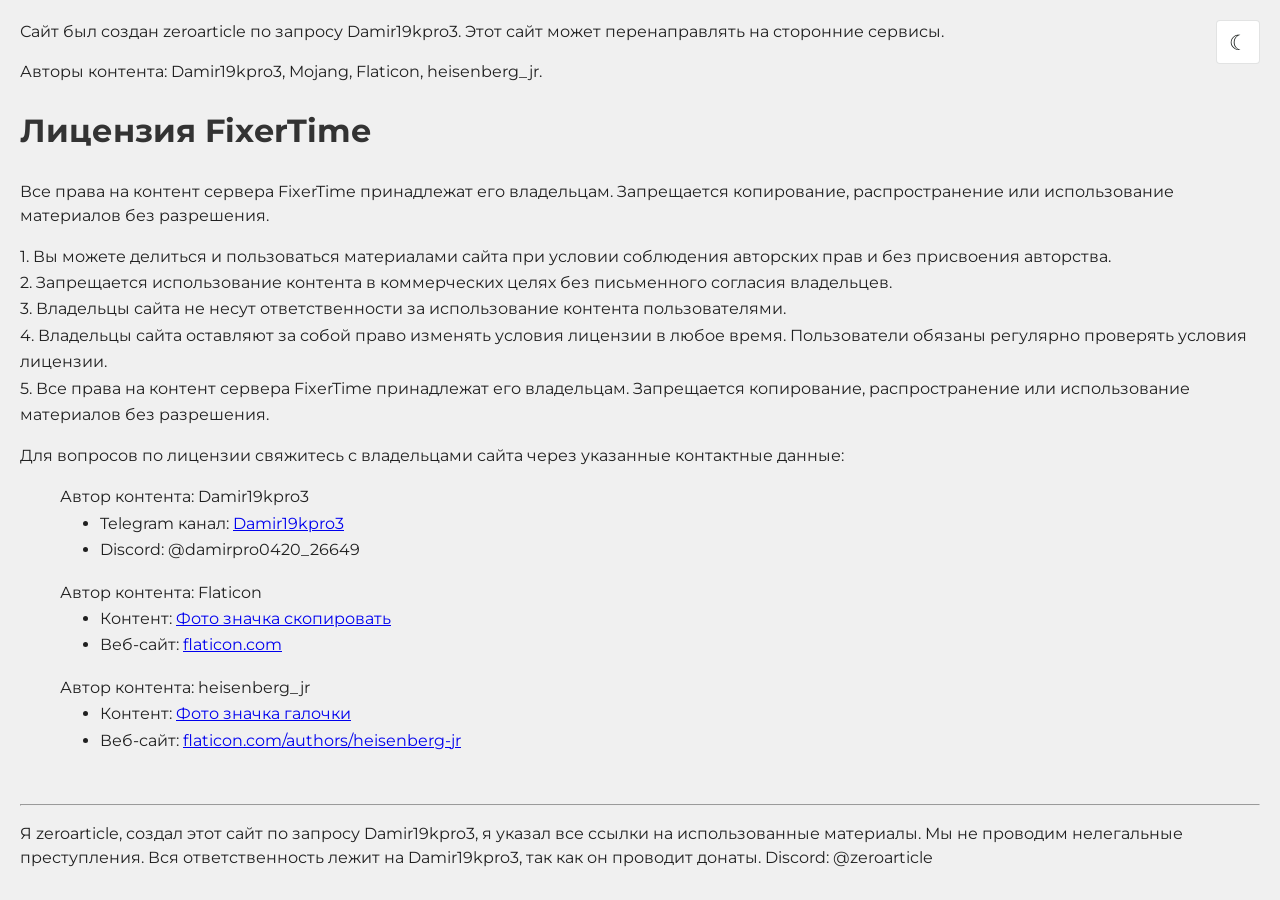
<file: licence_1.html>
<!DOCTYPE html>
<html lang="ru">
<head>
    <meta charset="UTF-8">
    <meta name="viewport" content="width=device-width, initial-scale=1.0">
    <title>FixerTime лицензия</title>
    <link rel="stylesheet" href="styles.css">
    <script src="theme.js" defer></script>
    <link rel="preconnect" href="https://fonts.googleapis.com">
    <link rel="preconnect" href="https://fonts.gstatic.com" crossorigin>
    <link href="https://fonts.googleapis.com/css2?family=Montserrat:ital,wght@0,100..900;1,100..900&display=swap" rel="stylesheet">
    <style>
        body{
            font-family: 'Montserrat', sans-serif;
            margin: 20px;
            background-color: #f0f0f0;
            color: #202020
        }
        h1, h2{
            color: #333333
        }
        p{
            font-size: 16px;
            line-height: 1.5
        }
        li{
            margin-left: 40px
        }
    </style> 
</head>
<body>
    <button class="theme-toggle license-theme-toggle" type="button" data-theme-toggle aria-label="Переключить тему" title="Переключить тему" aria-pressed="false"><span class="theme-toggle-icon" aria-hidden="true">☾</span></button>
    <p>Сайт был создан zeroarticle по запросу Damir19kpro3. Этот сайт может перенаправлять на сторонние сервисы.</p>
    <p>Авторы контента: Damir19kpro3, Mojang, Flaticon, heisenberg_jr.</p>
    <h1>Лицензия FixerTime</h1>
    <p>Все права на контент сервера FixerTime принадлежат его владельцам. Запрещается копирование, распространение или использование материалов без разрешения.</p>
    <p></p>1. Вы можете делиться и пользоваться материалами сайта при условии соблюдения авторских прав и без присвоения авторства.
    <br>2. Запрещается использование контента в коммерческих целях без письменного согласия владельцев.
    <br>3. Владельцы сайта не несут ответственности за использование контента пользователями.
    <br>4. Владельцы сайта оставляют за собой право изменять условия лицензии в любое время. Пользователи обязаны регулярно проверять условия лицензии.
    <br>5. Все права на контент сервера FixerTime принадлежат его владельцам. Запрещается копирование, распространение или использование материалов без разрешения.</p>
    <p>Для вопросов по лицензии свяжитесь с владельцами сайта через указанные контактные данные:</p>
    <ul>
        Автор контента: Damir19kpro3<br>
        <li>Telegram канал: <a href="https://t.me/Damir19kpro3">Damir19kpro3</a></i>
        <li>Discord: @damirpro0420_26649</li>
    </ul>
    <ul>
        Автор контента: Flaticon<br>
        <li>Контент: <a href="https://www.flaticon.com/free-icon/copy_1621635?term=copy&page=1&position=2&origin=tag&related_id=1621635">Фото значка скопировать</a></i>
        <li>Веб-сайт: <a href="https://www.flaticon.com/">flaticon.com</a></i>
    </ul>
    <ul>
        Автор контента: heisenberg_jr<br>
        <li>Контент: <a href="https://www.flaticon.com/free-icon/check_13360590?related_id=13360590&origin=pack">Фото значка галочки</a></i>
        <li>Веб-сайт: <a href="https://www.flaticon.com/authors/heisenberg-jr">flaticon.com/authors/heisenberg-jr</a></i>
    </ul>
    <br>
    <hr>
    <p>Я zeroarticle, создал этот сайт по запросу Damir19kpro3, я указал все ссылки на использованные материалы. Мы не проводим нелегальные преступления. Вся ответственность лежит на Damir19kpro3, так как он проводит донаты. Discord: @zeroarticle</p>
</body>

</html>
</file>
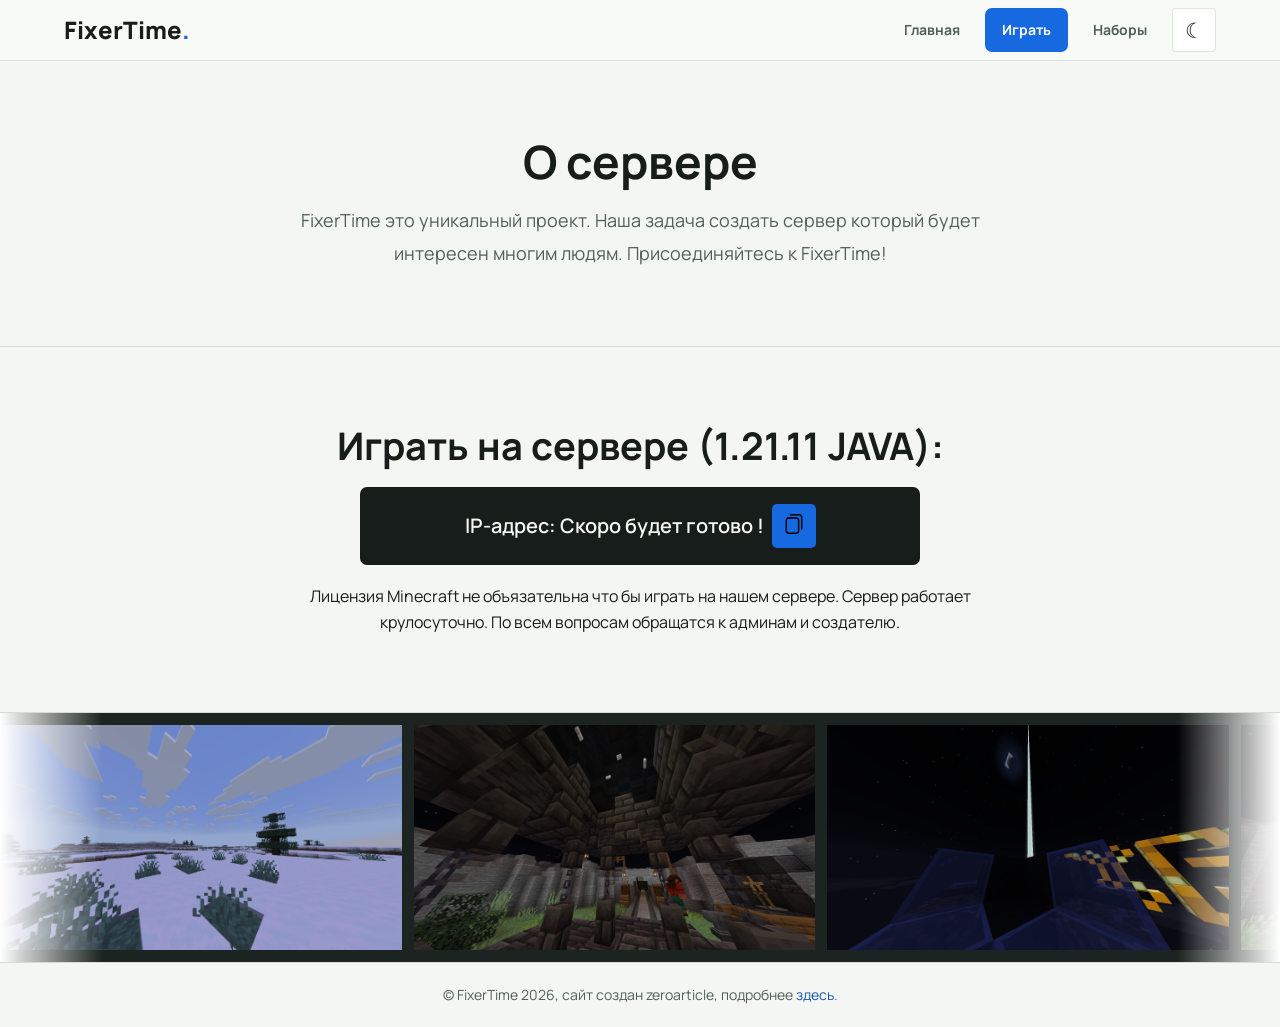
<file: play.html>
<!DOCTYPE html>
<html lang="ru">
<head>
    <script>
        async function copyText() {
            const text = "Server is not ready yet!";

            try {
                await navigator.clipboard.writeText(text);
                console.log('Text copied to clipboard successfully!');
            } catch (err) {
                console.error('Failed to copy text: ', err);
            }
            document.getElementById('copied').style.display = 'inline';
            document.getElementById('copyc').style.display = 'none';
            setTimeout(() => {
                document.getElementById('copyc').style.display = 'inline';
                document.getElementById('copied').style.display = 'none';
            }, 2000);
        }
fetch("https://api.mcsrvstat.us/2/FixerTime.aternos.me:64634")
.then(res => res.json())
.then(data => {
  const text = document.getElementById("online");
  const dot = document.getElementById("status-dot");

  if (data.online) {
    text.innerText = `Онлайн: ${data.players.online}`;
    
    dot.style.background = "lime";
    dot.style.animation = "pulse-green 1.5s infinite";
  } else {
    text.innerText = "Сервер оффлайн";
    
    dot.style.background = "red";
    dot.style.animation = "pulse-red 1.5s infinite";
  }
})
.catch(() => {
  document.getElementById("online").innerText = "Ошибка";
});

    </script>

    <meta charset="UTF-8">
    <meta name="viewport" content="width=device-width, initial-scale=1.0">
    <title>FixerTime</title>
    <script src="theme.js" defer></script>
    <link rel="stylesheet" href="styles.css">
    <link rel="preconnect" href="https://fonts.googleapis.com">
    <link rel="preconnect" href="https://fonts.gstatic.com" crossorigin>
    <link href="https://fonts.googleapis.com/css2?family=Montserrat:ital,wght@0,100..900;1,100..900&display=swap" rel="stylesheet">
</head>
<body>
    <header>
        <h2 onclick="window.location.assign('index.html')" class="headertext">FixerTime</h2>
        <nav class="navbar">
            <a href="index.html">Главная</a>
            <a class='cur' href="play.html">Играть</a>
            <a href="kits.html">Наборы</a>
            <button class="theme-toggle" type="button" data-theme-toggle aria-label="Переключить тему" title="Переключить тему" aria-pressed="false"><span class="theme-toggle-icon" aria-hidden="true">☾</span></button>
        </nav>
        <div class="bottomofheader"></div>
    </header>
    <main>
    <div class="info">
        <h2 class="infohead">О сервере</h2>
        <p class="infotext">FixerTime это уникальный проект. Наша задача создать сервер который будет интересен многим людям. Присоединяйтесь к FixerTime!</p>
    </div>
    <div class="play">
        <h1>Играть на сервере (1.21.11 JAVA):</h1>
        <p class="playip">
            IP-адрес: Скоро будет готово ! 
            <button id="copy" onclick="copyText()"><img class="copy" id="copyc" src="res/copy.png"><img id="copied" class="copied" src="res/check.png"></button></p>
        <p style="width: 80%; margin-left: auto; margin-right: auto;">Лицензия Minecraft не объязательна что бы играть на нашем сервере. Сервер работает крулосуточно. По всем вопросам обращатся к админам и создателю.</p>
    </div>
    <div class="carousel">
        <div class="carouselinter">
            <img src="res/car1.png" class="carouselimg">
            <img src="res/car2.png" class="carouselimg">
            <img src="res/car3.png" class="carouselimg">
            <img src="res/car4.png" class="carouselimg">
            <img src="res/car1.png" class="carouselimg">
            <img src="res/car2.png" class="carouselimg">
            <img src="res/car3.png" class="carouselimg">
            <img src="res/car4.png" class="carouselimg">
        </div>
        <div class="carouseloverlay"></div>
    </div>
    
    <footer>
        <p class="footertext">© FixerTime 2026, сайт создан zeroarticle, подробнее <a href="licence_1.html">здесь</a>.</p>
    </main>
</body>

</html>
</file>
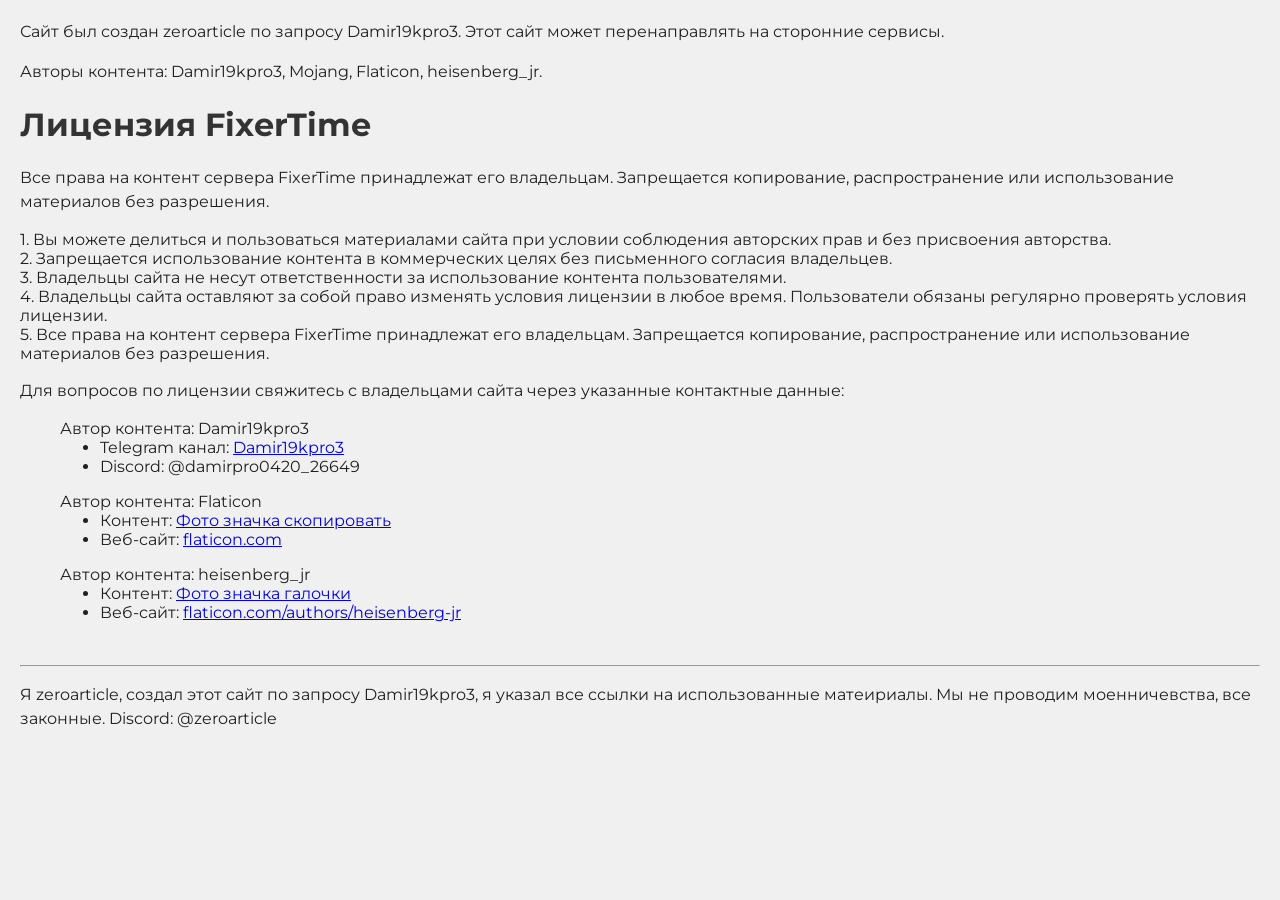
<file: FixerTime/licence.html>
<!DOCTYPE html>
<html lang="en">
<head>
    <meta charset="UTF-8">
    <meta name="viewport" content="width=device-width, initial-scale=1.0">
    <title>FixerTime лицензия</title>
    <link rel="preconnect" href="https://fonts.googleapis.com">
    <link rel="preconnect" href="https://fonts.gstatic.com" crossorigin>
    <link href="https://fonts.googleapis.com/css2?family=Montserrat:ital,wght@0,100..900;1,100..900&display=swap" rel="stylesheet">
    <style>
        body{
            font-family: 'Montserrat', sans-serif;
            margin: 20px;
            background-color: #f0f0f0;
            color: #202020;
        }
        h1, h2{
            color: #333333;
        }
        p{
            font-size: 16px;
            line-height: 1.5;
        }
        li{
            margin-left: 40px;
        }
    </style> 
</head>
<body>
    <p>Сайт был создан zeroarticle по запросу Damir19kpro3. Этот сайт может перенаправлять на сторонние сервисы.</p>
    <p>Авторы контента: Damir19kpro3, Mojang, Flaticon, heisenberg_jr.</p>
    <h1>Лицензия FixerTime</h1>
    <p>Все права на контент сервера FixerTime принадлежат его владельцам. Запрещается копирование, распространение или использование материалов без разрешения.</p>
    <p></p>1. Вы можете делиться и пользоваться материалами сайта при условии соблюдения авторских прав и без присвоения авторства.
    <br>2. Запрещается использование контента в коммерческих целях без письменного согласия владельцев.
    <br>3. Владельцы сайта не несут ответственности за использование контента пользователями.
    <br>4. Владельцы сайта оставляют за собой право изменять условия лицензии в любое время. Пользователи обязаны регулярно проверять условия лицензии.
    <br>5. Все права на контент сервера FixerTime принадлежат его владельцам. Запрещается копирование, распространение или использование материалов без разрешения.</p>
    <p>Для вопросов по лицензии свяжитесь с владельцами сайта через указанные контактные данные:</p>
    <ul>
        Автор контента: Damir19kpro3<br>
        <li>Telegram канал: <a href="https://t.me/Damir19kpro3">Damir19kpro3</a></i>
        <li>Discord: @damirpro0420_26649</li>
    </ul>
    <ul>
        Автор контента: Flaticon<br>
        <li>Контент: <a href="https://www.flaticon.com/free-icon/copy_1621635?term=copy&page=1&position=2&origin=tag&related_id=1621635">Фото значка скопировать</a></i>
        <li>Веб-сайт: <a href="https://www.flaticon.com/">flaticon.com</a></i>
    </ul>
    <ul>
        Автор контента: heisenberg_jr<br>
        <li>Контент: <a href="https://www.flaticon.com/free-icon/check_13360590?related_id=13360590&origin=pack">Фото значка галочки</a></i>
        <li>Веб-сайт: <a href="https://www.flaticon.com/authors/heisenberg-jr">flaticon.com/authors/heisenberg-jr</a></i>
    </ul>
    <br>
    <hr>
    <p>Я zeroarticle, создал этот сайт по запросу Damir19kpro3, я указал все ссылки на использованные матеириалы. Мы не проводим моенничевства, все законные. Discord: @zeroarticle</p>
</body>
</html>
</file>
<file: styles.css>
@import url('https://fonts.googleapis.com/css2?family=Manrope:wght@400;500;600;700;800&family=Oxanium:wght@500;600;700;800&display=swap');

body{
  font-family: "Montserrat", sans-serif;
  font-optical-sizing: auto;
  font-weight: 400;
  font-style: normal;
  line-height: 1.5;
  color: rgb(30, 30, 30);
  text-rendering: optimizeLegibility;
  -webkit-font-smoothing: antialiased;
  margin: 0;
  padding: 0;
}

@media (max-width: 500px) {
  .navbar {
    display: none;
    flex-direction: column;
  }

  .navbar.active {
    display: flex;
  }
}
nav{
    position: absolute;
    right: 30px;
    top: 25px;
}
nav a{
    text-decoration: none;
    color: rgb(0, 130, 210);
    font-weight: 600;
    margin-left: 20px;
    transition: color 0.25s ease, transform 0.25s ease;
    position: relative;
}
nav .cur{
    color: #fff;
    background-color: rgb(0, 130, 210);
    padding: 10px;
    border-radius: 10px;
}
nav a:hover{
    color: rgb(0, 220, 255);
    transform: translateY(-2px);
}
nav a::after{
    content: "";
    position: absolute;
    left: 0;
    bottom: -4px;
    width: 100%;
    height: 2px;
    background: linear-gradient(90deg, rgb(0, 220, 255), rgb(0, 105, 220));
    transform: scaleX(0);
    transform-origin: left;
    transition: transform 0.25s ease;
}
nav a:hover::after{
    transform: scaleX(1);
}
nav .cur:hover{
    color: #fff;
    background-color: rgb(0, 105, 220);
}
header{
    background-color: rgb(255, 255, 255);
    position: fixed;
    width: 100%;
    top: 0;
    z-index: 100;
}
main{
    margin-top: 70px;
}
.headertext{
    background: linear-gradient(rgb(0, 220, 255), rgb(0, 105, 220));
    -webkit-background-clip: text;
    background-clip: text;
    -webkit-text-fill-color: transparent;
    margin-left: 30px;
    cursor: pointer;
    width: fit-content;
    transition: 0.3s;
}
.headertext:hover{
    transform: scale(1.1);
    transition: 0.3s;
}
.bottomofheader{
    height: 4px;
    width: 100%;
    background: linear-gradient(0deg, rgba(0, 0, 0, 0), rgba(0, 0, 0, 0.2));
    position: absolute;
}
.borderimgeffect{
    width: 100%;
    height: 5px;
    background: linear-gradient(
        90deg,
        rgb(0,220,255),
        rgb(0,105,220),
        rgb(0,220,255)
    );
    transform: translateY(-7px);
    background-size: 200% 100%;
    animation: bord 3s linear infinite;
}

@keyframes bord {
    0% {
        background-position: 0% 0%;
    }
    50% {
        background-position: 100% 0%;
    }
    100% {
        background-position: 200% 0%;
    }
}

.starterimg{
    width: 100%;
    object-fit: cover;
    height: 500px;
    filter: brightness(60%);
}
.starterhead{
    position: relative;
    bottom: 150px;
    text-align: center;
    color: #fff;
    font-size: 36px;
    font-weight: 800;
    text-shadow: 0 0 4px #000;
}
.info{
    padding: 20px;
    text-align: center;
}
.infotext{
    margin-left: auto;
    margin-right: auto;
    width: 70%;
    font-size: 18px;
    line-height: 1.75;
    color: rgb(42, 42, 42);
}
.play{
    text-align: center;
}
.playhead{
    color: #000000;
    font-weight: 600;
    font-size: 34px;
    letter-spacing: 0.4px;
    text-shadow: 0 2px 10px rgba(0, 0, 0, 0.12);
    position: absolute;
    top: 570px;
    text-align: center;
    width: 100%;
}
.infohead{
    font-size: 34px;
    font-weight: 800;
    letter-spacing: 0.4px;
    background: linear-gradient(90deg, rgb(0, 145, 220), rgb(0, 220, 255));
    -webkit-background-clip: text;
    background-clip: text;
    -webkit-text-fill-color: transparent;
    margin-bottom: 10px;
}
.playbutton{
    display: inline-flex;
    align-items: center;
    justify-content: center;
    box-sizing: border-box;
    appearance: none;
    -webkit-appearance: none;
    font-size: 24px;
    font-weight: 600;
    letter-spacing: 0.6px;
    color: rgb(0, 130, 210);
    border: 4px solid transparent;
    padding: 5px 15px;
    line-height: 1;
    background:
        linear-gradient(rgb(255, 255, 255), rgb(255, 255, 255)) padding-box,
        linear-gradient(90deg, rgb(0, 220, 255, 0.6), rgb(0, 85, 200)) border-box;
    border-radius: 20px;
    box-shadow: 0 0 0 1px rgba(0, 0, 0, 0.08), 0 0 16px rgba(0, 190, 255, 0.45);
    cursor: pointer;
    font-family: "Montserrat", sans-serif;
    text-shadow: 0 1px 0 rgba(255, 255, 255, 0.7);
    transition: 0.2s;
}
.playbutton:hover{
    background:
        linear-gradient(90deg, rgb(0, 180, 235), rgb(0, 80, 205)) padding-box,
        linear-gradient(90deg, rgb(120, 235, 255), rgb(0, 220, 255)) border-box;
    color: #fff;
    text-shadow: 0 1px 2px rgba(0, 0, 0, 0.28);
    border: 4px solid transparent;
    box-shadow: 0 0 0 1px rgba(0, 0, 0, 0.12), 0 0 16px rgba(0, 190, 255, 0.65);
    transition: 0.3s;
}
.carousel{
    overflow: hidden;
    width: 100%;
    margin-top: 20px;
}
.carouselinter{
    display: flex;
    width: 300%;
    animation: scroll 8s linear infinite;
    gap: 0.45%;
}
.carouselinter img{
    width: 10.666666666%;
    object-fit: cover;
    border-radius: 10px;
}
@keyframes scroll {
    100% {
        transform: translateX(calc(-100% / 2.25));
    }
}
.carouseloverlay{
    position: absolute;
    width: 100%;
    height: 220px;
    transform: translateY(-70%);
    height: 60%;
    background: linear-gradient(to right, rgb(255, 255, 255), rgba(255, 255, 255, 0) 5%, rgba(255, 255, 255, 0) 95%, rgba(255, 255, 255, 1));
    pointer-events: none;
}
.kithead{
    left: 50%;
    transform: translateX(-50%);
    font-size: 28px;
    font-weight: 700;
    margin-top: 40px;
    position: absolute;
    background: linear-gradient(to right, rgb(0, 145, 220), rgb(0, 220, 255));
    -webkit-background-clip: text;
    background-clip: text;
    -webkit-text-fill-color: transparent;
}
.kitimg{
    position: absolute;
    width: 300px;
    left: 50%;
    transform: translateX(-50%);
    z-index: -1;
    opacity: 0.8;
}
.kitin{
    display: flex;
    gap: 20px;
    padding-top: 150px;
    padding-left: 50px;
    padding-right: 50px;
}
footer{
    margin-top: 30px;
    background-color: rgb(245, 245, 245);
    transform: translateY(10px);
}   
.footertext{
    text-align: center;
    padding: 20px;
    color: rgb(150, 150, 150);
    font-size: 14px;
}
.footertext a{
    color: rgb(43, 43, 43);
    text-decoration: none;
}
.footertext a:hover{
    text-decoration: underline;
}
.playip{
    font-weight: 600;
    font-size: 20px;
    color: rgb(0, 0, 0); 
    border: 3px solid transparent;
    margin-top: -10px;
    margin-bottom: 10px;
    background: linear-gradient(rgb(0, 220, 255), rgb(0, 220, 255)) padding-box;
    width: max(50%, 300px);
    margin-left: auto;
    margin-right: auto;
    border-radius: 50px;
    padding: 10px;
    height: 50%;
    position: relative;
    overflow: hidden;
    z-index: 0;
    box-shadow: 0 0 0 1px rgba(0, 95, 190, 0.45), 0 0 16px rgba(0, 190, 255, 0.55);
    animation: ip-glow-pulse 2.4s ease-in-out infinite;
}
.playip::before{
    content: "";
    position: absolute;
    inset: -120%;
    background: conic-gradient(
        from 0deg,
        rgb(0, 90, 205),
        rgb(100, 235, 255),
        rgb(0, 175, 235),
        rgb(0, 90, 205)
    );
    animation: ip-ring-spin 2.2s linear infinite;
    z-index: -2;
}
.playip::after{
    content: "";
    position: absolute;
    inset: 3px;
    border-radius: inherit;
    background: rgb(0, 220, 255);
    z-index: -1;
}
@keyframes ip-ring-spin{
    to{
        transform: rotate(360deg);
    }
}
@keyframes ip-glow-pulse{
    0%, 100%{
        box-shadow: 0 0 0 1px rgba(0, 95, 190, 0.45), 0 0 16px rgba(0, 190, 255, 0.55);
    }
    50%{
        box-shadow: 0 0 0 1px rgba(0, 145, 220, 0.65), 0 0 28px rgba(90, 225, 255, 0.85);
    }
}
.play button:not(.playbutton) img{
    width: 20px;
    height: 20px;
}
.play button:not(.playbutton){
    background-color: transparent;
    border: none;
    cursor: pointer;
    vertical-align: middle;
}
.copyic{
    display: inline;
}
.copied{
    display: none;
}
.contacts{
    background: linear-gradient(145deg, rgb(0, 145, 220), rgb(0, 220, 255));
    padding: 30px 20px 36px;
}
.contacth{
    text-align: center;
    color: #fff;
    margin: 0 0 18px;
    font-size: 34px;
    letter-spacing: 0.3px;
    padding-top: 20px;
}
.contactsgrid{
    width: min(980px, 96%);
    margin: 0 auto;
    display: grid;
    grid-template-columns: repeat(2, minmax(220px, 1fr));
    gap: 18px;
}
.contactcard{
    background: rgba(255, 255, 255, 0.96);
    border: 2px solid rgba(255, 255, 255, 0.8);
    border-radius: 18px;
    padding: 18px 16px;
    box-shadow: 0 8px 22px rgba(0, 70, 150, 0.2);
    transition: transform 0.28s ease, box-shadow 0.28s ease, border-color 0.28s ease;
    position: relative;
    overflow: hidden;
    height: 161px;
}
.contactcard::before{
    content: "";
    position: absolute;
    inset: 0;
    background: linear-gradient(115deg, rgba(255, 255, 255, 0) 32%, rgba(255, 255, 255, 0.6) 50%, rgba(255, 255, 255, 0) 68%);
    transform: translateX(-130%);
    transition: transform 0.55s ease;
    pointer-events: none;
}
.contactcard:hover{
    transform: translateY(-6px) scale(1.01);
    box-shadow: 0 14px 28px rgba(0, 70, 150, 0.28);
    border-color: rgba(90, 225, 255, 0.95);
}
.contacttxt{
    text-align: center; color: white;
}
.contactcard:hover::before{
    transform: translateX(130%);
}
.contactname{
    margin: 0;
    font-size: 25px;
    color: rgb(0, 75, 160);
}
.contactbanned{
    color: rgb(255, 17, 0);
}
.contactbgban{
  background: rgb(255 206 206 / 96%);
}
.contactrole{
    margin: 6px 0 14px;
    font-size: 14px;
    text-transform: uppercase;
    letter-spacing: 0.9px;
    color: rgb(35, 105, 155);
}
.contactline{
    margin: 8px 0;
    color: rgb(34, 34, 34);
    font-size: 16px;
    line-height: 1.45;
}
.contactline a{
    color: rgb(0, 105, 190);
    font-weight: 700;
    text-decoration: none;
    border-bottom: 1px dashed rgba(0, 105, 190, 0.4);
}
.contactline a:hover{
    color: rgb(0, 75, 160);
    border-bottom-color: rgba(0, 75, 160, 0.8);
}
.contactimg{
    height: 120px;
    border-radius: 20px;
    position: absolute;
    transform: translate(310px, -150px);
}
@media (max-width: 760px){
    .contactsgrid{
        grid-template-columns: 1fr;
    }
}
.kitimgarea{
    width: min(80%,700px);
    display: block;
    margin-left: auto;
    margin-right: auto;
    margin-bottom: 30px;
}
#status-dot {
  width: 12px;
  height: 12px;
  border-radius: 50%;
  background: gray;
  transition: 0.3s;
}

@keyframes pulse-green {
    0% { box-shadow: 0 0 5px cyan; }
    50% { box-shadow: 0 0 15px cyan; }
    100% { box-shadow: 0 0 5px cyan; }
}

@keyframes pulse-red {
  0% { box-shadow: 0 0 5px red; }
  50% { box-shadow: 0 0 15px red; }
  100% { box-shadow: 0 0 5px red; }
}

:root{
    color-scheme: light;
    --ink: #171d1b;
    --muted: #52605a;
    --paper: #f3f6f2;
    --surface: #ffffff;
    --header-bg: rgba(248, 250, 247, 0.94);
    --accent: #1769e0;
    --accent-contrast: #ffffff;
    --accent-link: #175ab2;
    --accent-soft: #e4efff;
    --cyan: #62d8d0;
    --line: rgba(23, 29, 27, 0.12);
    --display: "Manrope", "Montserrat", sans-serif;
}

html[data-theme="dark"]{
    color-scheme: dark;
    --ink: #e7eee9;
    --muted: #aab8af;
    --paper: #111714;
    --surface: #1b2420;
    --header-bg: rgba(20, 27, 23, 0.94);
    --accent: #245b9d;
    --accent-contrast: #ffffff;
    --accent-link: #8bc0ff;
    --accent-soft: #1d344b;
    --cyan: #70d7f0;
    --line: rgba(255, 255, 255, 0.14);
}

html{
    scroll-behavior: smooth;
    scroll-padding-top: 100px;
}

body{
    background: var(--paper);
    color: var(--ink);
    font-family: "Manrope", "Montserrat", sans-serif;
    line-height: 1.65;
}

html[data-theme="dark"] body{
    background: var(--paper);
    color: var(--ink);
}

html[data-theme="dark"] body h1,
html[data-theme="dark"] body h2,
html[data-theme="dark"] body a{
    color: var(--accent-link);
}

html[data-theme="dark"] body h1,
html[data-theme="dark"] body h2{
    color: var(--ink);
}

html[data-theme="dark"] .contacts[style]{
    background-color: var(--paper) !important;
}

header{
    position: sticky;
    box-sizing: border-box;
    width: 100%;
    display: flex;
    align-items: center;
    justify-content: space-between;
    gap: 24px;
    padding: 8px clamp(20px, 5vw, 72px);
    background: var(--header-bg);
    border-bottom: 1px solid var(--line);
    box-shadow: none;
}

.headertext{
    margin: 0;
    color: var(--ink);
    background: none;
    -webkit-text-fill-color: currentColor;
    font: 800 24px/1 var(--display);
    letter-spacing: 0;
}

.headertext::after{
    content: ".";
    color: var(--accent);
}

.headertext:hover{
    transform: translateY(-1px);
}

nav{
    position: static;
    display: flex;
    align-items: center;
    gap: 8px;
}

nav a,
nav .cur{
    min-height: 44px;
    display: inline-flex;
    align-items: center;
    justify-content: center;
    box-sizing: border-box;
    margin: 0;
    padding: 0 16px;
    border: 1px solid transparent;
    border-radius: 7px;
    color: var(--muted);
    background: transparent;
    font-size: 14px;
    font-weight: 700;
    text-decoration: none;
    transition: color 180ms ease, background 180ms ease, transform 180ms ease;
}

nav a:hover{
    color: var(--ink);
    background: var(--accent-soft);
    transform: translateY(-1px);
}

nav a::after{
    display: none;
}

nav .cur,
nav .cur:hover{
    color: var(--accent-contrast);
    background: var(--accent);
}

.bottomofheader{
    display: none;
}

.theme-toggle{
    width: 44px;
    height: 44px;
    flex: 0 0 44px;
    display: inline-grid;
    place-items: center;
    padding: 0;
    border: 1px solid var(--line);
    border-radius: 4px;
    color: var(--ink);
    background: var(--surface);
    cursor: pointer;
    transition: color 180ms ease, background 180ms ease, border-color 180ms ease, transform 180ms ease;
}

.theme-toggle:hover{
    color: var(--accent-contrast);
    background: var(--accent);
    border-color: var(--accent);
    transform: translateY(-1px);
}

.theme-toggle:focus-visible{
    outline: 3px solid var(--cyan);
    outline-offset: 3px;
}

.theme-toggle-icon{
    font-size: 21px;
    line-height: 1;
}

.license-theme-toggle{
    position: fixed;
    z-index: 200;
    top: 20px;
    right: 20px;
}

main{
    margin-top: 0;
}

.starter{
    position: relative;
    display: grid;
    min-height: clamp(380px, 66svh, 660px);
    place-items: center;
    overflow: hidden;
    isolation: isolate;
    background: #18211d;
}

.starter::after{
    content: "";
    position: absolute;
    z-index: -1;
    inset: 0;
    background: rgba(12, 19, 16, 0.38);
}

.starterimg{
    position: absolute;
    z-index: -2;
    inset: 0;
    width: 100%;
    height: 100%;
    filter: brightness(0.82) saturate(0.82);
    animation: none;
}

.starterhead{
    position: absolute;
    left: clamp(24px, 10vw, 150px);
    bottom: clamp(48px, 9vw, 118px);
    width: min(850px, 82%);
    margin: 0;
    color: #fff;
    font: 800 clamp(38px, 6vw, 76px)/1.04 var(--display);
    text-align: left;
    text-shadow: 0 2px 12px rgba(0, 0, 0, 0.3);
}

.borderimgeffect{
    position: absolute;
    z-index: 1;
    bottom: 0;
    height: 5px;
    transform: none;
    background: var(--accent);
}

.play,
.info,
.kit{
    padding: clamp(36px, 6vw, 76px) 20px;
}

.play{
    position: relative;
    display: grid;
    justify-items: center;
    gap: 18px;
    background: transparent;
    color: var(--ink);
    border-block: 1px solid var(--line);
    text-align: center;
}

.playhead{
    position: static;
    width: auto;
    margin: 0;
    color: var(--ink);
    font: 700 clamp(24px, 4vw, 38px)/1.2 var(--display);
    letter-spacing: 0;
    text-shadow: none;
}

.play h1:not(.playhead){
    margin: 0;
    font: 700 clamp(24px, 4vw, 38px)/1.2 var(--display);
}

.playbutton{
    min-height: 52px;
    border: 1px solid var(--ink);
    border-radius: 7px;
    padding: 0 28px;
    color: var(--paper);
    background: var(--ink);
    box-shadow: none;
    font: 700 16px "Manrope", sans-serif;
    letter-spacing: 0;
    text-shadow: none;
}

.playbutton:hover{
    border-color: var(--ink);
    color: var(--ink);
    background: var(--cyan);
    box-shadow: none;
}

.info{
    text-align: center;
}

.infohead,
.kithead{
    margin: 0 0 16px;
    color: var(--ink);
    background: none;
    -webkit-text-fill-color: currentColor;
    font: 700 clamp(30px, 4.5vw, 46px)/1.1 var(--display);
    letter-spacing: 0;
}

.infotext{
    width: min(760px, 100%);
    margin: 0 auto;
    color: var(--muted);
    font-size: clamp(16px, 1.7vw, 18px);
    line-height: 1.85;
}

.carousel{
    position: relative;
    margin: 0;
    padding: 12px 0;
    background: #1b2420;
}

.carouselinter{
    width: 300%;
    gap: 12px;
}

.carouselinter img{
    width: calc(10.666666667% - 8px);
    aspect-ratio: 16 / 9;
    border-radius: 0;
}

.carouseloverlay{
    inset: 0;
    width: 100%;
    height: 100%;
    transform: none;
    background: linear-gradient(90deg, var(--surface), transparent 8%, transparent 92%, var(--surface));
}

.kit{
    position: relative;
    padding-top: 76px;
    background-color: var(--paper);
    background-image: none;
}

.kithead{
    position: static;
    left: auto;
    transform: none;
    margin: 0 auto;
    text-align: center;
}

.kitin{
    max-width: 880px;
    display: block;
    margin: 28px auto 0;
    padding: 26px clamp(20px, 5vw, 48px);
    border: 1px solid var(--line);
    border-left: 2px solid var(--accent);
    border-radius: 3px;
    background: var(--surface);
    box-shadow: none;
    color: var(--muted);
}

.kitin a{
    color: var(--accent-link);
    font-weight: 800;
    text-underline-offset: 3px;
}

.contacts{
    padding: clamp(38px, 6vw, 72px) 20px;
    background: var(--paper);
}

.contacth{
    margin: 0 0 10px;
    padding: 0;
    color: var(--ink);
    font: 700 clamp(30px, 4.5vw, 46px)/1.1 var(--display);
    letter-spacing: 0;
}

.contacttxt{
    margin: 0 0 28px;
    color: var(--muted);
}

.contactsgrid{
    width: min(1080px, 100%);
    grid-template-columns: repeat(2, minmax(0, 1fr));
    gap: 12px;
}

.contactcard{
    box-sizing: border-box;
    min-height: 180px;
    height: auto;
    padding: 18px 126px 18px 20px;
    border: 1px solid var(--line);
    border-radius: 3px;
    background: var(--surface);
    box-shadow: none;
}

.contactcard:hover{
    transform: translateY(-3px);
    border-color: var(--accent);
    box-shadow: none;
}

.contactcard::before{
    display: none;
}

.contactname{
    color: var(--ink);
    font: 700 21px/1.2 var(--display);
    overflow-wrap: anywhere;
}

.contactstatus{
    display: inline-block;
    margin-left: 6px;
    padding: 2px 6px;
    border-radius: 3px;
    color: var(--muted);
    background: var(--accent-soft);
    font: 700 10px/1.5 "Manrope", sans-serif;
    vertical-align: middle;
}

.contactinactive .contactimg{
    filter: grayscale(1);
    opacity: 0.6;
}

.contactrole{
    margin: 5px 0 12px;
    color: var(--muted);
    font-size: 12px;
    letter-spacing: 0.7px;
}

.contactline{
    margin: 6px 0;
    color: var(--ink);
    font-size: 13px;
    overflow-wrap: anywhere;
}

.contactline a{
    color: var(--accent-link);
}

.contactimg{
    top: 50%;
    right: 16px;
    width: 90px;
    height: 90px;
    border-radius: 3px;
    object-fit: cover;
    transform: translateY(-50%);
}

.playip{
    box-sizing: border-box;
    width: min(560px, 100%);
    min-height: 72px;
    height: auto;
    display: flex;
    align-items: center;
    justify-content: center;
    gap: 8px;
    margin: 0;
    padding: 14px 18px;
    border-radius: 7px;
    color: var(--paper);
    background: var(--ink);
    box-shadow: none;
    font-size: clamp(14px, 2.5vw, 20px);
    overflow-wrap: anywhere;
    animation: none;
}

.playip::before,
.playip::after{
    display: none;
}

.play > p:not(.playip){
    max-width: 760px;
    margin: 0 auto;
}

.play button:not(.playbutton){
    flex: 0 0 44px;
    width: 44px;
    height: 44px;
    border-radius: 5px;
    background: var(--accent);
}

.play button:not(.playbutton) img{
    width: 20px;
    height: 20px;
}

footer{
    margin: 0;
    transform: none;
    border-top: 1px solid var(--line);
    background: var(--paper);
}

.footertext{
    margin: 0;
    color: var(--muted);
}

.footertext a{
    color: var(--accent-link);
}

.kitimgarea{
    width: min(100%, 700px);
}

@keyframes hero-arrive{
    from{ transform: scale(1.035); opacity: 0.72; }
    to{ transform: scale(1); opacity: 1; }
}

@media (max-width: 700px){
    header{
        flex-direction: column;
        gap: 6px;
        padding: 12px 14px 10px;
    }

    .headertext{
        margin: 0;
        font-size: 22px;
    }

    nav{
        width: 100%;
        justify-content: center;
        gap: 4px;
    }

    .navbar{
        display: flex;
        flex-direction: row;
    }

    nav a,
    nav .cur{
        min-height: 42px;
        padding: 0 clamp(10px, 4vw, 18px);
        font-size: 13px;
    }

    .starter{
        min-height: clamp(340px, 58svh, 500px);
    }

    .starterimg{
        object-position: center;
    }

    .starterhead{
        left: 22px;
        bottom: 52px;
        width: calc(100% - 44px);
        font-size: clamp(36px, 10vw, 58px);
    }

    .carouselinter img{
        width: calc(21.333333333% - 8px);
    }

    .contactsgrid{
        grid-template-columns: 1fr;
        gap: 10px;
    }

    .contactcard{
        min-height: 164px;
        padding: 16px 104px 16px 16px;
    }

    .contactimg{
        right: 12px;
        width: 76px;
        height: 76px;
    }
}

@media (max-width: 380px){
    nav a,
    nav .cur{
        padding: 0 9px;
        font-size: 12px;
    }

    .contactcard{
        padding-right: 88px;
    }

    .contactimg{
        right: 9px;
        width: 66px;
        height: 66px;
    }
}

@media (prefers-reduced-motion: reduce){
    *,
    *::before,
    *::after{
        scroll-behavior: auto !important;
        animation-duration: 0.01ms !important;
        animation-iteration-count: 1 !important;
        transition-duration: 0.01ms !important;
    }
}
</file>
